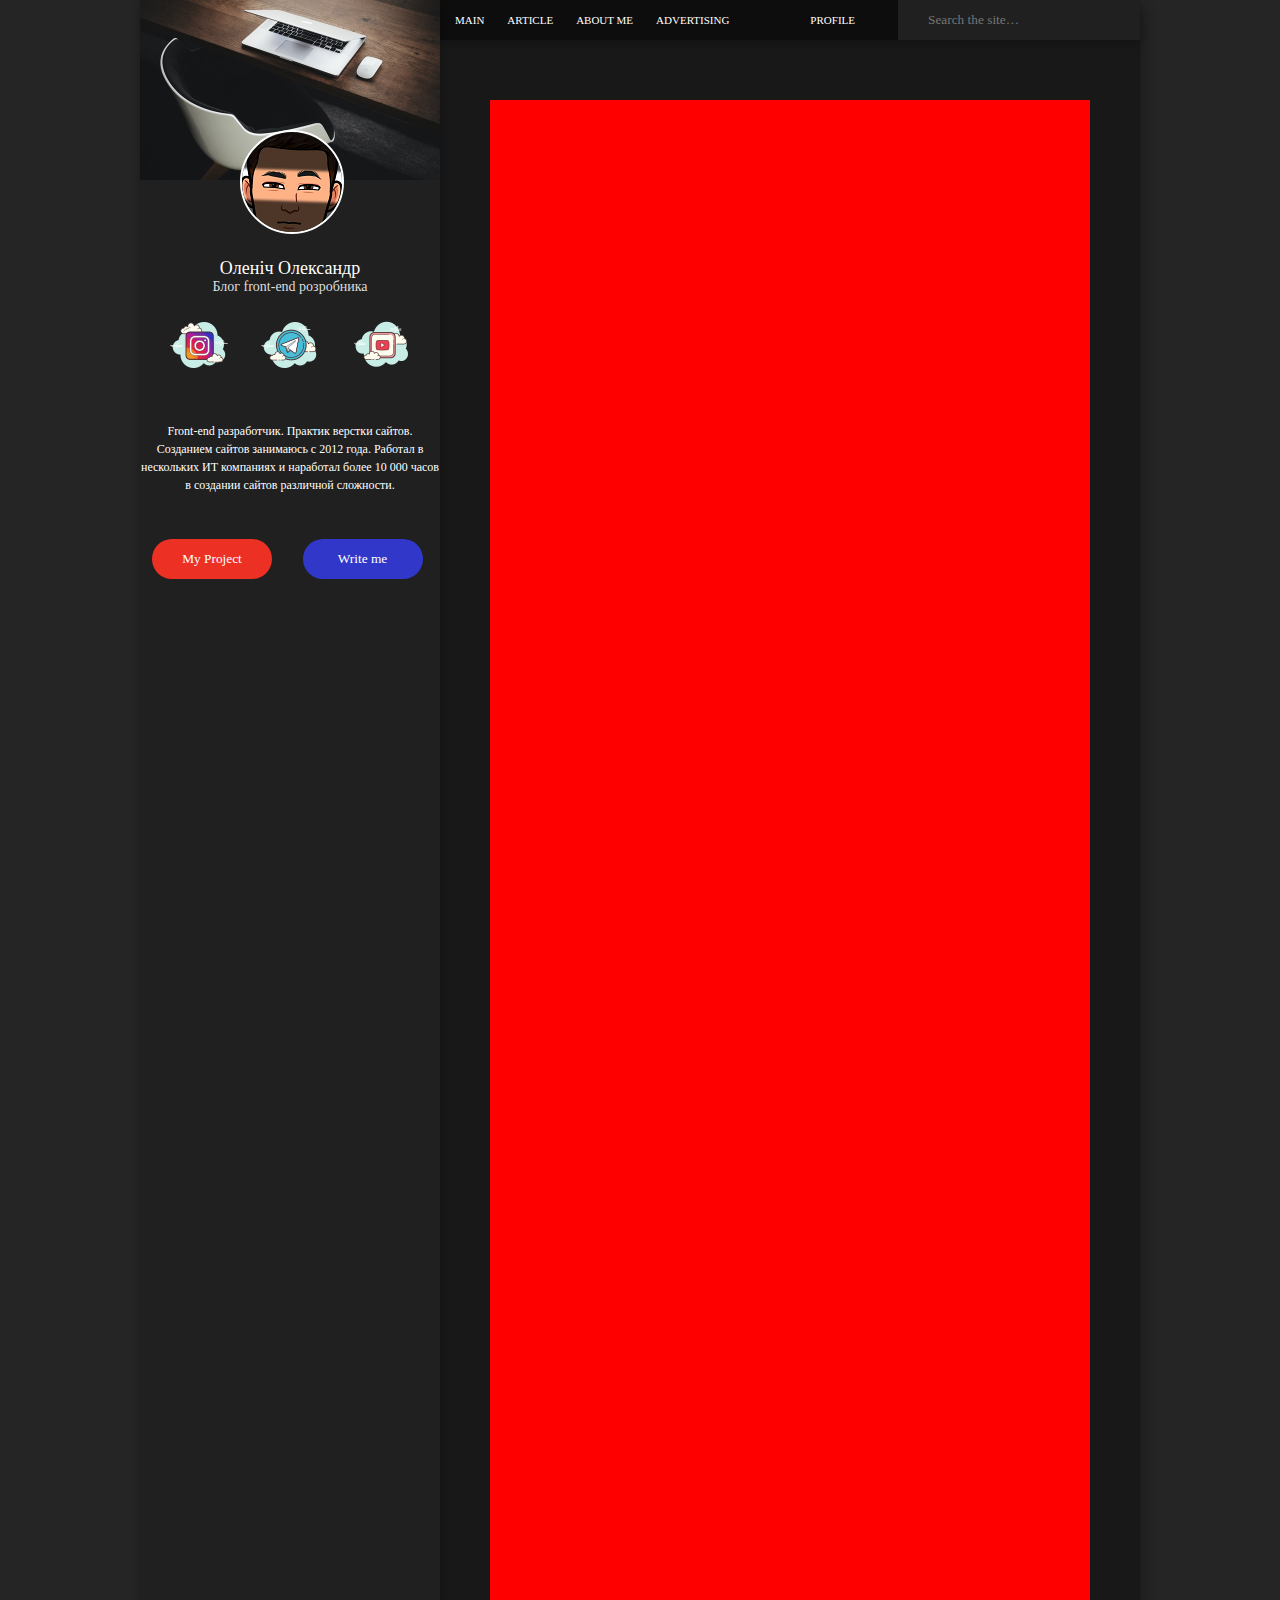
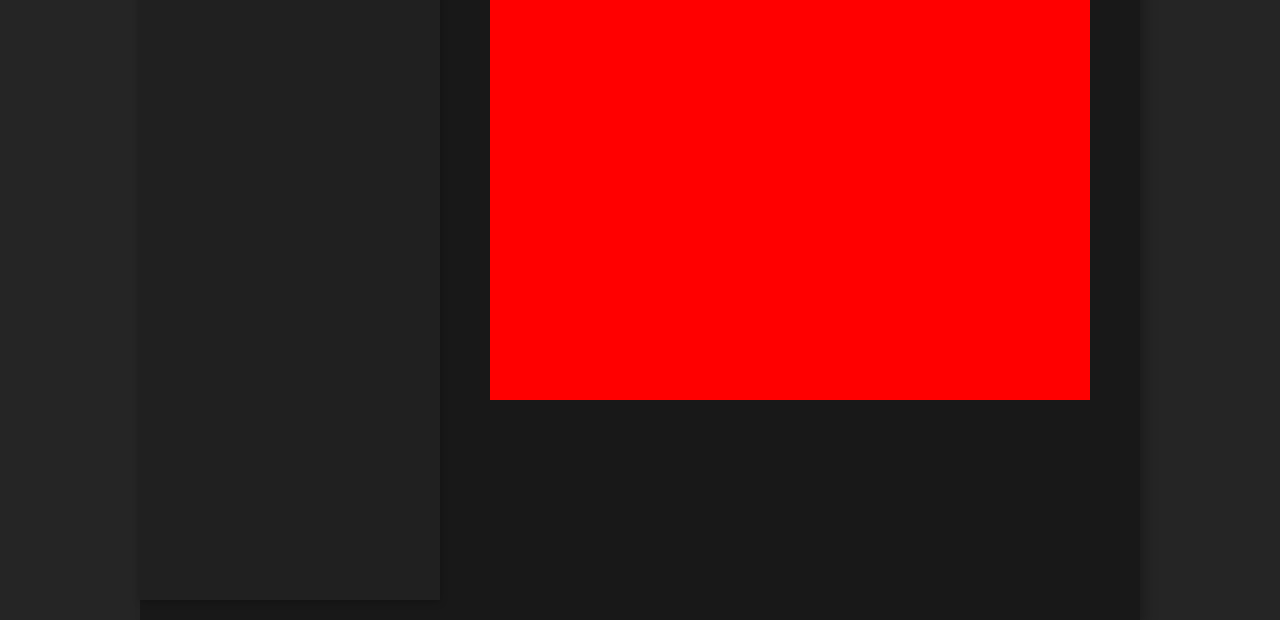
<file: Home/home.html>
<!DOCTYPE html>
<html lang="en">

<head>
	<meta charset="UTF-8">
	<meta http-equiv="X-UA-Compatible" content="IE=edge">
	<meta name="viewport" content="width=	, initial-scale=1.0">
	<link rel="stylesheet" href="style/home.css">
	<link rel="stylesheet" href="style/nav.css">
	<link rel="stylesheet" href="style/aside.css">
	<link rel="stylesheet" href="style/main-content.css">
	<title>Home</title>
</head>

<body>
	<div class="body">
		<div class="body-container">
			<header>
				<nav class="nav-container" >
					<div class="nav-container-block">
						<div class="nav-item-main">
							<a href="#" id="main"><span>Main</span></a>
						</div>
						<div class="nav-item-article">
							<a href="#" id="article"><span>Article</span></a>
						</div>
						<div class="nav-item-about-me">
							<a href="#" id="about-me"><span>About me</span></a>
						</div>
						<div class="nav-item-advertising">
							<a href="#" id="advertising"><span>Advertising</span></a>
						</div>
					
						<div class="item-profile">
							<a href="#" id="profile"><span>Profile</span></a>
						</div>
						<div class="item-input-container">
							<input id="mySearch" type="search" placeholder="Search the site…" name="Search" >
						</div>
						
					</div>
				</nav>

			</header>
			<aside >
				<div class="back-aside">
					<img src="img/Back-aside.jpg" alt="Back Foto">
				
					<img class="front-aside" src="img/avatar.png" alt="Front Foto">
				</div>
				<div class="prof-name">
					<h1>Оленіч Олександр</h1>
					<p>Блог front-end розробника</p>
				</div>
				<div class="social">
					<a href="#" target="_blank"><img src="img/inst.png" alt="Instagram" ></a>
					<a href="#" target="_blank"><img src="img/teleg.png" alt="Telegram"></a>
					<a href="#" target="_blank"><img src="img/youtube.png" alt="Youtube"></a>
				</div>

					<div class="aside-content">
						<p>Front-end разработчик. Практик верстки сайтов. Созданием сайтов занимаюсь с 2012 года. 
							Работал в нескольких ИТ компаниях и наработал более 10 000 часов в создании сайтов различной 
							сложности.</p>
					</div>
						<button class="myproject" > <a href="#" target="_blank" >My Project</a></button>
					
						<button class="writeme"> <a href="#" target="_blank">Write me</a></button>
			</aside>
			
				<main>
					<div class="main">
						<div class="main-content">
							<div class="stories"></div>
						</div>
					</div>
				</main>
			

			<footer>

			</footer>
		</div>
	</div>
</body>

</html>
</file>
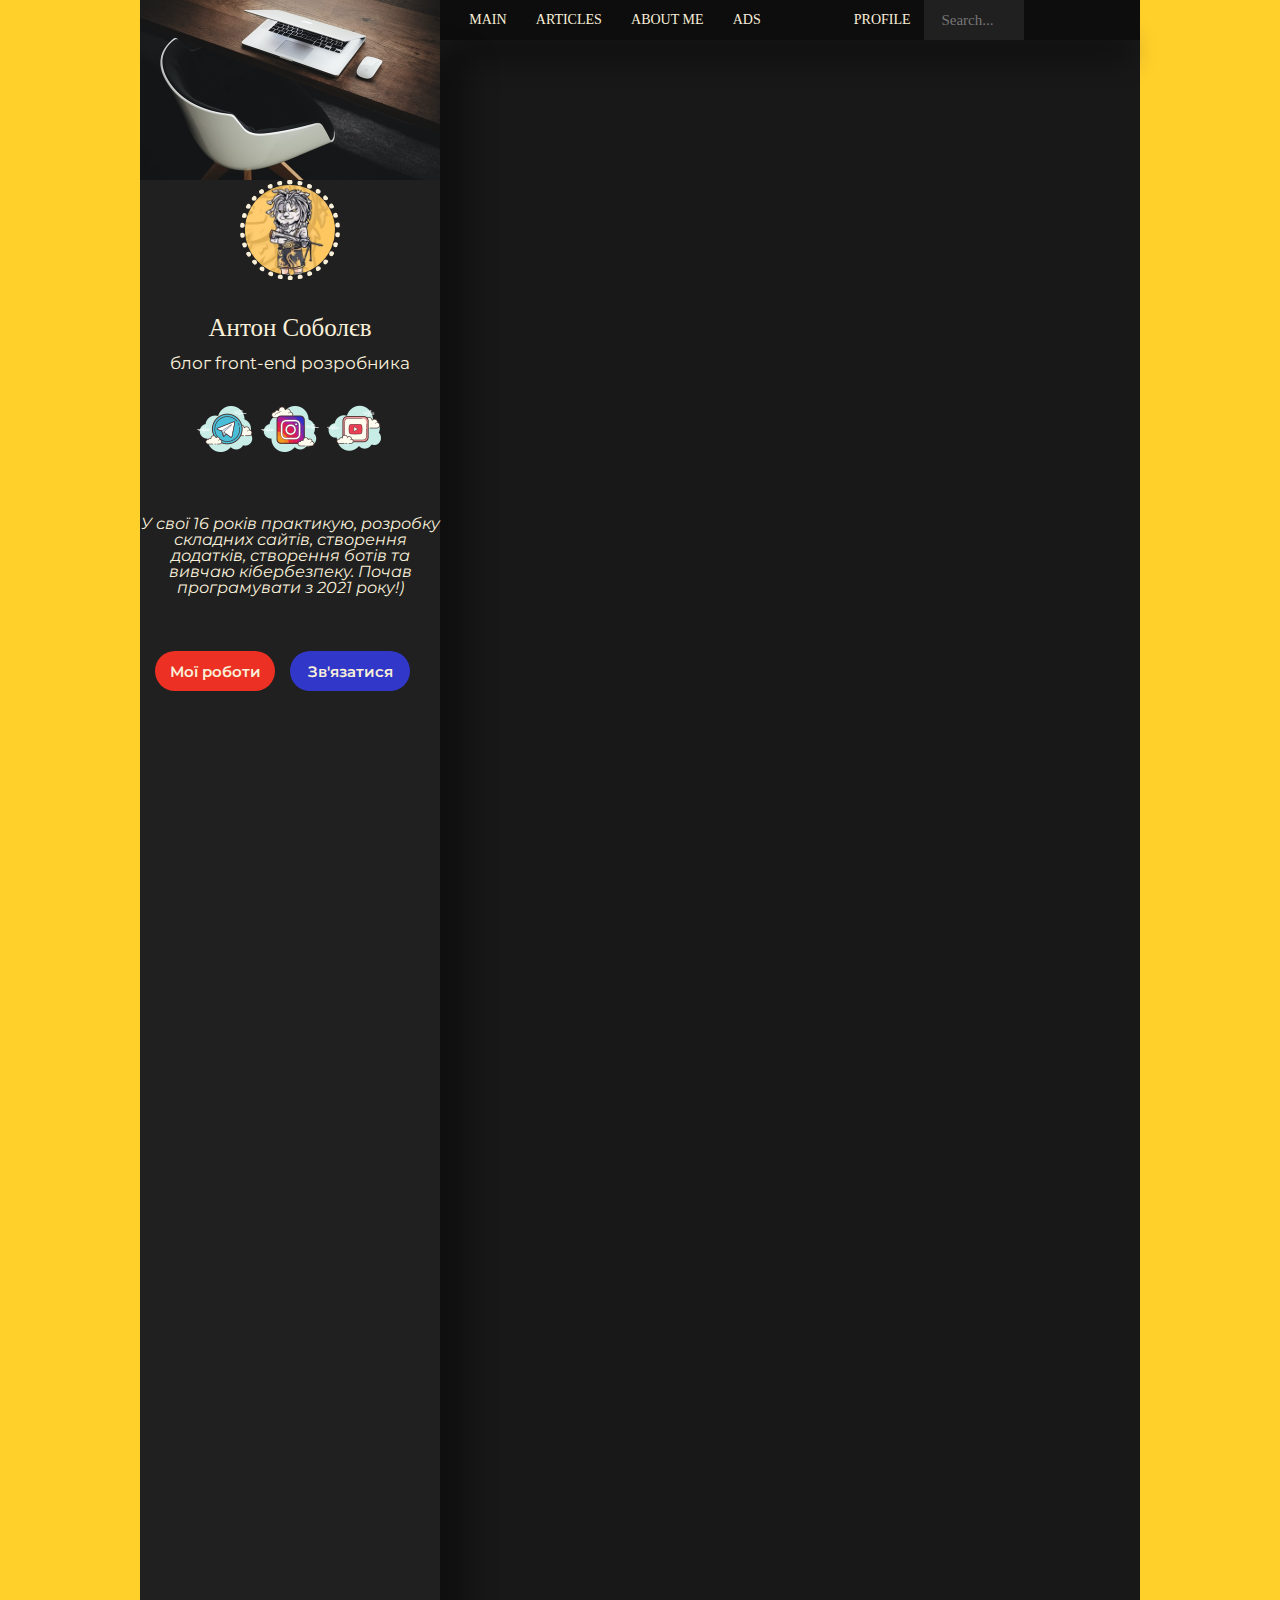
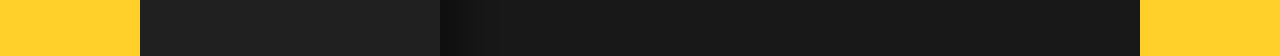
<file: Blog page/html/BlogPage.html>
<!DOCTYPE html>
<html lang="en">
<head>
	<link rel="stylesheet" href="../css/style-page.css">
	<link rel="stylesheet" href="../css/style-text.css">
	<link rel="stylesheet" href="../css/style-img.css">
	<link rel="preconnect" href="https://fonts.googleapis.com">
	<link rel="preconnect" href="https://fonts.gstatic.com" crossorigin>
	<link href="https://fonts.googleapis.com/css2?family=Patrick+Hand&display=swap" rel="stylesheet">
	<link rel="preconnect" href="https://fonts.googleapis.com">
	<link rel="preconnect" href="https://fonts.gstatic.com" crossorigin>
	<link href="https://fonts.googleapis.com/css2?family=Montserrat:ital,wght@0,400;0,500;1,400;1,500&display=swap" rel="stylesheet">
	<meta charset="UTF-8">
	<meta http-equiv="X-UA-Compatible" content="IE=edge">
	<meta name="viewport" content="width=device-width, initial-scale=1.0">
	<title>Document</title>
</head>
<body>
	<div class="background">
		<div class="body-container">
			<nav>
				<div class="nav-main-container">
					<div class="nav-main-container-buttons">
						<div class="nav-main-container-buttons-mainpart">
							<div class="nav-main-container-buttons-mainpart-button-main">Main</div>
							<div class="nav-main-container-buttons-mainpart-button-article">Articles</div>
							<div class="nav-main-container-buttons-mainpart-button-about">About me</div>
							<div class="nav-main-container-buttons-mainpart-button-ads">ADS</div>
						</div>
						<div class="nav-main-container-buttons-sidepart">
							<div class="nav-main-container-buttons-sidepart-button-profile">Profile</div>
							<div class="nav-main-container-search-field-block">
								<form action=""><input class="nav-main-container-search-field" placeholder="Search..." name="search-field" type="search"></form>
							</div>
						</div>
					</div>
				</div>
			</nav>

			<aside>
				<div class="aside-main-container">
					<div class="aside-main-container-background">
						<img src="../img/sidebar-header-img.png" alt="">
					</div>
					<div class="aside-main-container-header">
						<div class="aside-main-container-header-img">
							<img class="aside-main-container-header-img-ava" src="../img/ava.jpg" alt="">
						</div>
					</div>
					<div class="aside-main-container-content">
						<div class="aside-main-container-content-header">
							<div class="aside-main-container-content-header-text">
								<div class="aside-main-container-content-header-text-header">
								<span class="aside-my-name">Антон Соболєв</span>
								</div>
								<div class="aside-main-container-content-header-text-main">
									<span class="aside-about-this-page">блог front-end розробника</span>
								</div>
							</div>
							<div class="aside-main-container-content-header-social-media">
								<div class="aside-social-media-link-telegram">
									<a href="https://t.me/Antoshka_bloshka"><img src="../img/icons8-телеграмма-app-64.png" alt="My Telegram"></a>
								</div>
								<div class="aside-social-media-link-instagram">
									<a href="https://www.instagram.com/_antoshka_bloshka_"><img src="../img/icons8-instagram-64.png" alt="My Instagram"></a>
								</div>
								<div class="aside-social-media-link-youtube">
									<a href="https://www.youtube.com/@nanyamakasi8142"><img src="../img/icons8-youtube-play-64.png" alt="My Youtube"></a>
								</div>
							</div>
						</div>
						<div class="aside-main-container-content-maincontent">
							<div class="aside-main-container-content-maincontent-text">
								<span class="aside-about-me">У свої 16 років практикую, розробку складних сайтів, створення додатків, створення ботів та вивчаю кібербезпеку. Почав програмувати з 2021 року!)</span>
							</div>
							<div class="aside-main-container-content-maincontent-buttons">
								<div class="aside-main-container-content-maincontent-my-works-button">
									<a href=""><button class="button-my-works"> Мої роботи</button></a>
								</div>
								<div class="aside-main-container-content-maincontent-contact-me-button">
									<a href="mailto:antonsobolev114@gmail.com"><button class="button-contact-me">Зв'язатися</button></a> 
								</div>
							</div>
						</div>
					</div>
				</div>
			</aside>

			<main>

			</main>

			<footer>



			</footer>
		</div>
	</div>
</body>
</html>
</file>
<file: Home/style/home.css>
/*Обнулялка для css*/

*{
	padding: 0;
	margin: 0;
	border: 0;
}
*,*::before,*::after{
	-moz-box-sizing: border-box;
	-webkit-box-sizing: border-box;
	box-sizing: border-box;
}
:focus,:active{outline: none;}
a:focus,a:active{outline: none;}

nav,footer,header,aside{display: block;}

html,body{
	height: 100%;
	width: 100%;
	font-size: 100%;
	line-height: 1;
	font-size: 14px;
	-ms-text-size-adjust: 100%;
	-moz-text-size-adjust: 100%;
	-webkit-text-size-adjust: 100%;
}
input,button,textarea{font-family: inherit;}

input::-ms-clear {display: none;}
button{cursor: pointer;}
button::-moz-focus-inner{padding: 0;bottom: 0;}
a,a:visited{text-decoration: none;}
a:hover{text-decoration: none;}
ul li{list-style:	none;}
img{vertical-align: top;}

/*-------------------------------------*/
/*General Body*/
.body{
	background-color: #252525;
	width: 100%;
	margin: 0;
	padding: 0;
	height: 2220px;
	
}

/*Inside Body*/
.body-container{
	margin: auto;
	max-width: 1000px;
	width: 100%;
	height: 100%;
	background-color: #181818;

	box-shadow: rgba(0, 0, 0, 0.25) 7px 7px 12px -2px;
}


/*Site left*/
aside{
	width: 30%;
	background-color: #202020;
	height: 2200px;
	float: left;
	position: relative;

	box-shadow: rgba(0, 0, 0, 0.25) 0px 2px 7px 0px;
	
}
</file>
<file: Home/style/nav.css>
/*Обнулялка для css*/

*{
	padding: 0;
	margin: 0;
	border: 0;
}
*,*::before,*::after{
	-moz-box-sizing: border-box;
	-webkit-box-sizing: border-box;
	box-sizing: border-box;
}
:focus,:active{outline: none;}
a:focus,a:active{outline: none;}

nav,footer,header,aside{display: block;}

html,body{
	height: 100%;
	width: 100%;
	font-size: 100%;
	line-height: 1;
	font-size: 14px;
	-ms-text-size-adjust: 100%;
	-moz-text-size-adjust: 100%;
	-webkit-text-size-adjust: 100%;
}
input,button,textarea{font-family: inherit;}

input::-ms-clear {display: none;}
button{cursor: pointer;}
button::-moz-focus-inner{padding: 0;bottom: 0;}
a,a:visited{text-decoration: none;}
a:hover{text-decoration: none;}
ul li{list-style:	none;}
img{vertical-align: top;}

/*-------------------------------------*/
/*Бек граунт для nav*/
.nav-container{
	width: 700px;
	float: right;
	height: 40px;
	background-color: #0D0D0D;
	width: 70%;
	box-shadow: rgba(0, 0, 0, 0.25) 0px 2px 7px 0px;
}

.nav-container-block{
	position: relative;
	display: flex;
	color: #FFFFFF;
	text-transform: uppercase;
	font-size: 11px;
	line-height: 13px;

	font-family: 'Roboto';
	font-style: normal;
	font-weight: 400;

	text-decoration: none;

	
}

.nav-container-block a{
	color: #FFFFFF;

}
.nav-container-block a:hover{

	background-color: #3137C9;
}

.nav-item-main {
	padding-left: 15px;
	padding-right: 13px;
	padding-top: 14px;
	padding-bottom:15px ;

}

.nav-item-article {
	padding-left: 10px;
	padding-right: 13px;
	padding-top: 14px;
	padding-bottom:15px ;
}

.nav-item-about-me {
	padding-left: 10px;
	padding-right: 13px;
	padding-top: 14px;
	padding-bottom:15px ;
}

.nav-item-advertising {
	padding-left: 10px;
	padding-right: 13px;
	padding-top: 14px;
	padding-bottom:15px ;
}



.item-profile {
	margin-left: 68px;
	padding-right: 13px;
	padding-top: 14px;
	padding-bottom:15px ;
}

.item-input-container,input {
	margin-left: 30px;
	width: 212px;
	height: 40px;
	background-color:#202020;
	color: #FFFFFF;

	font-family: 'Roboto';
	font-style: normal;
	font-weight: 400;
}
</file>
<file: Home/style/aside.css>
/*Обнулялка для css*/

*{
	padding: 0;
	margin: 0;
	border: 0;
}
*,*::before,*::after{
	-moz-box-sizing: border-box;
	-webkit-box-sizing: border-box;
	box-sizing: border-box;
}
:focus,:active{outline: none;}
a:focus,a:active{outline: none;}

nav,footer,header,aside{display: block;}

html,body{
	height: 100%;
	width: 100%;
	font-size: 100%;
	line-height: 1;
	font-size: 14px;
	-ms-text-size-adjust: 100%;
	-moz-text-size-adjust: 100%;
	-webkit-text-size-adjust: 100%;
}
input,button,textarea{font-family: inherit;}

input::-ms-clear {display: none;}
button{cursor: pointer;}
button::-moz-focus-inner{padding: 0;bottom: 0;}
a,a:visited{text-decoration: none;}
a:hover{text-decoration: none;}
ul li{list-style:	none;}
img{vertical-align: top;}

/*-------------------------------------*/

.back-aside{
	height: 240px;


}
.front-aside{
	position: relative;

	top: -50px;
	left: 100px;
	right: 100px;
	
	box-sizing: border-box;
	border-radius: 200%;
	border: 2px solid #FFFFFF;
	
	
}
.prof-name{
	margin-top: 18px;
	margin-bottom: 18px;



}
.prof-name ,h1{
	font-family: 'Roboto';
	font-style: normal;
	font-weight: 400;
	font-size: 18px;
	line-height: 21px;
	text-align: center;
	color:#FFFFFF;

}

.prof-name p{
	font-family: 'Roboto';
	font-style: normal;
	font-weight: 300;
	font-size: 14px;
	line-height: 16px;
	text-align: center;

	color: #DEDEDE;

}

.social img{
	position: relative;
	
	
}

.social{
	display: flex;

	justify-content: space-evenly;
	flex-direction:row;
	margin-bottom: 45px;

}

.social a:hover {
	text-decoration: none;
	text-transform: none;
}




.aside-content p{
	font-family: 'Roboto';
	font-style: normal;
	font-weight: 400;
	font-size: 12px;
	line-height: 18px;

	text-align: center;

	color: #FFFFFF;
	margin-bottom: 30px;
}


button a{
	text-decoration: none;
	text-transform: none;
	color: #FFFFFF;


}

.myproject{
	
	max-width:100% ;
	width: 120px;
	height: 40px;
	
	background: #ED3024;
	border-radius: 25px;
	position: relative;
	
	margin: 12px ;

	
	
}



.writeme{
	
	max-width:100% ;
	width: 120px;
	height: 40px;

	background-color: #3137C9;
	border-radius: 25px;
	position: relative;
	
	margin: 15px ;
	

}
</file>
<file: Home/style/main-content.css>
/*Обнулялка для css*/

*{
	padding: 0;
	margin: 0;
	border: 0;
}
*,*::before,*::after{
	-moz-box-sizing: border-box;
	-webkit-box-sizing: border-box;
	box-sizing: border-box;
}
:focus,:active{outline: none;}
a:focus,a:active{outline: none;}

nav,footer,header,aside{display: block;}

html,body{
	height: 100%;
	width: 100%;
	font-size: 100%;
	line-height: 1;
	font-size: 14px;
	-ms-text-size-adjust: 100%;
	-moz-text-size-adjust: 100%;
	-webkit-text-size-adjust: 100%;
}
input,button,textarea{font-family: inherit;}

input::-ms-clear {display: none;}
button{cursor: pointer;}
button::-moz-focus-inner{padding: 0;bottom: 0;}
a,a:visited{text-decoration: none;}
a:hover{text-decoration: none;}
ul li{list-style:	none;}
img{vertical-align: top;}

/*-------------------------------------*/

main{
	display: flex;
	position: relative;
	
}



.main-content{
	margin-top: 100px;
	margin-left: 50px;
	margin-right: 50px;
	width: 600px;
	height: 1900px;
	background-color: red;


}
</file>
<file: Blog page/css/style-page.css>
*{
	padding: 0;
	margin: 0;
	border: 0;}

*,*::before,*::after{
	-moz-box-sizing: border-box;
	-webkit-box-sizing: border-box;
	box-sizing: border-box;
}
:focus,:active{outline: none;}
a:focus,a:active{outline: none;}

nav,footer,header,aside{display: block;}

html,body{
	height: 100%;
	width: 100%;
	font-size: 100%;
	line-height: 1;
	font-size: 14px;
	-ms-text-size-adjust: 100%;
	-moz-text-size-adjust: 100%;
	-webkit-text-size-adjust: 100%;

}
input,button,textarea{font-family: inherit;}

input::-ms-clear {display: none;}
button{cursor: pointer;}
button::-moz-focus-inner{padding: 0;bottom: 0;}
a,a:visited{text-decoration: none;}
a:hover{text-decoration: none;}
ul li{list-style:	none;}
img{vertical-align: top;}
h1,h2,h3,h4,h5,h6{font-size: inherit;font-weight: inherit;}
a{text-decoration: none;}


/*-----------------------------------------------------*/
/*Background of the whole page*/
.background{
	background-color: #FFCF2A;
	width: 100%;
	height: 1656px;
}
body{
	max-height: 1656px;	
}
/*main page style*/
.body-container{
	margin-left: auto;
	margin-right: auto;
	max-width: 1000px;
	width: 100%;
	height: 1656px;
	background-color: #181818;
}

.aside-main-container{
	max-width: 300px;
	background-color: #202020;
	height: 1656px;
	float: left;
	width: 100%;
	-webkit-box-shadow: 37px 48px 26px -9px rgba(0,0,0,0.36);
	-moz-box-shadow: 37px 48px 26px -9px rgba(0,0,0,0.36);
	box-shadow: 37px 48px 26px -9px rgba(0,0,0,0.36);
}

.nav-main-container{
	display: flex;
	flex-direction: row;
	max-width: 700px;
	color: #F9F0DA;
	float: right;
	height: 40px;
	background-color: #0D0D0D;
	width: 100%;
	-webkit-box-shadow: 0px 30px 26px -9px rgba(0,0,0,0.36);
	-moz-box-shadow: 0px 30px 26px -9px rgba(0,0,0,0.36);
	box-shadow: 0px 30px 26px -9px rgba(0,0,0,0.36);
}

.nav-main-container-buttons-mainpart{
	width: 350px;
	display: flex;
	flex-direction: row;
	justify-content: space-evenly;
	align-items: center;
}

.nav-main-container-buttons-sidepart{
	display: flex;
	flex-direction: row;
	align-items: center;
	width: 350px;
}

.nav-main-container-buttons{
	display: flex;
	flex-direction: row;
}

.nav-main-container-buttons-mainpart-button-ads, .nav-main-container-buttons-mainpart-button-main, .nav-main-container-buttons-mainpart-button-article, .nav-main-container-buttons-mainpart-button-about, .nav-main-container-buttons-sidepart{
	text-transform: uppercase;
}

.nav-main-container-search-field-block{
	width: 217px;
}

.nav-main-container-search-field{
	background-color: #202020;
	color: #d1cdcd;
	width: 100px;
	height: 40px;
	text-align: center;

	font-size: 15px;
	transition: 0.5s ease-in-out;
}

.nav-main-container-search-field:focus{
	width: 215px;
	border-bottom: 5px solid #F9F0DA;
}

.nav-main-container-buttons-sidepart-button-profile{
	width: 85px;
	margin-left: 50px;
	display: flex;
	justify-content: center;
	align-items: center;	
	float: right;
}

.aside-main-container-header-img-ava{
	width: 100px;
	height: 100px;
	border-radius: 200%;
	border: 5px dotted #F9F0DA;
}

.aside-main-container-header-img{
	display: flex;
	justify-content: center;
}

.aside-main-container-content-header{
	padding-bottom: 55px;
}

.aside-main-container-content-header-text-header{
	padding-left: auto;
	padding-right: auto;
	text-align: center;
	padding-top: 35px;
	padding-bottom: 15px;
	height: auto;
	color: #F9F0DA;
	font-family:  'Patrick Hand', cursive;
	font-weight: 400;
	font-size: 25px;
	max-width: 300px;
	width: 100%;
}

.aside-main-container-content-header-text-main{
	text-align: center;
	color: #F9F0DA;
	font-family: 'Montserrat', sans-serif;
	font-size: 17px;
	max-width: 300px;
	width: 100%;
	padding-bottom: 25px;
}

.aside-main-container-content-header-social-media{
	display: flex;
	flex-direction:row;
	justify-content:space-evenly;
	text-align: center;
	justify-content: center;
}

.aside-main-container-content-maincontent-text{
	color: #F9F0DA;
	font-family:'Montserrat', sans-serif;
	font-style: italic;
	font-size: 16px;
	text-align: center;
	font-weight: 400;
	padding-bottom: 55px;
}

.aside-main-container-content-maincontent-buttons{
	max-width: 300px;
	width: 100%;
	height: auto;
	display: flex;
	flex-direction:row;
	justify-content:space-evenly;
	text-align: center;
	justify-content: center;
}

.button-my-works{
	text-align: center;
	margin-right: 15px;
	background-color: #ED3024;
	border-radius: 25px;
	height: 40px;
	width: 120px;
	color: #F9F0DA;
	font-weight: 600;
	font-family:'Montserrat', sans-serif;
	font-size: 15px;
}

.button-contact-me{
	text-align: center;
	margin-right: 15px;
	background-color: #3137C9;
	border-radius: 25px;
	height: 40px;
	width: 120px;
	color: #F9F0DA;
	font-weight: 600;
	font-family:'Montserrat', sans-serif;
	font-size: 15px;
}
</file>
<file: Blog page/css/style-text.css>
*{
	padding: 0;
	margin: 0;
	border: 0;
}
*,*::before,*::after{
	-moz-box-sizing: border-box;
	-webkit-box-sizing: border-box;
	box-sizing: border-box;
}
:focus,:active{outline: none;}
a:focus,a:active{outline: none;}

nav,footer,header,aside{display: block;}

html,body{
	height: 100%;
	width: 100%;
	font-size: 100%;
	line-height: 1;
	font-size: 14px;
	-ms-text-size-adjust: 100%;
	-moz-text-size-adjust: 100%;
	-webkit-text-size-adjust: 100%;
}
input,button,textarea{font-family: inherit;}

input::-ms-clear {display: none;}
button{cursor: pointer;}
button::-moz-focus-inner{padding: 0;bottom: 0;}
a,a:visited{text-decoration: none;}
a:hover{text-decoration: none;}
ul li{list-style:	none;}
img{vertical-align: top;}
h1,h2,h3,h4,h5,h6{font-size: inherit;font-weight: inherit;}

/*-----------------------------------------------------*/
</file>
<file: Blog page/css/style-img.css>
*{
	padding: 0;
	margin: 0;
	border: 0;
}
*,*::before,*::after{
	-moz-box-sizing: border-box;
	-webkit-box-sizing: border-box;
	box-sizing: border-box;
}
:focus,:active{outline: none;}
a:focus,a:active{outline: none;}

nav,footer,header,aside{display: block;}

html,body{
	height: 100%;
	width: 100%;
	font-size: 100%;
	line-height: 1;
	font-size: 14px;
	-ms-text-size-adjust: 100%;
	-moz-text-size-adjust: 100%;
	-webkit-text-size-adjust: 100%;
}
input,button,textarea{font-family: inherit;}

input::-ms-clear {display: none;}
button{cursor: pointer;}
button::-moz-focus-inner{padding: 0;bottom: 0;}
a,a:visited{text-decoration: none;}
a:hover{text-decoration: none;}
ul li{list-style:	none;}
img{vertical-align: top;}
h1,h2,h3,h4,h5,h6{font-size: inherit;font-weight: inherit;}

/*-----------------------------------------------------*/
</file>
